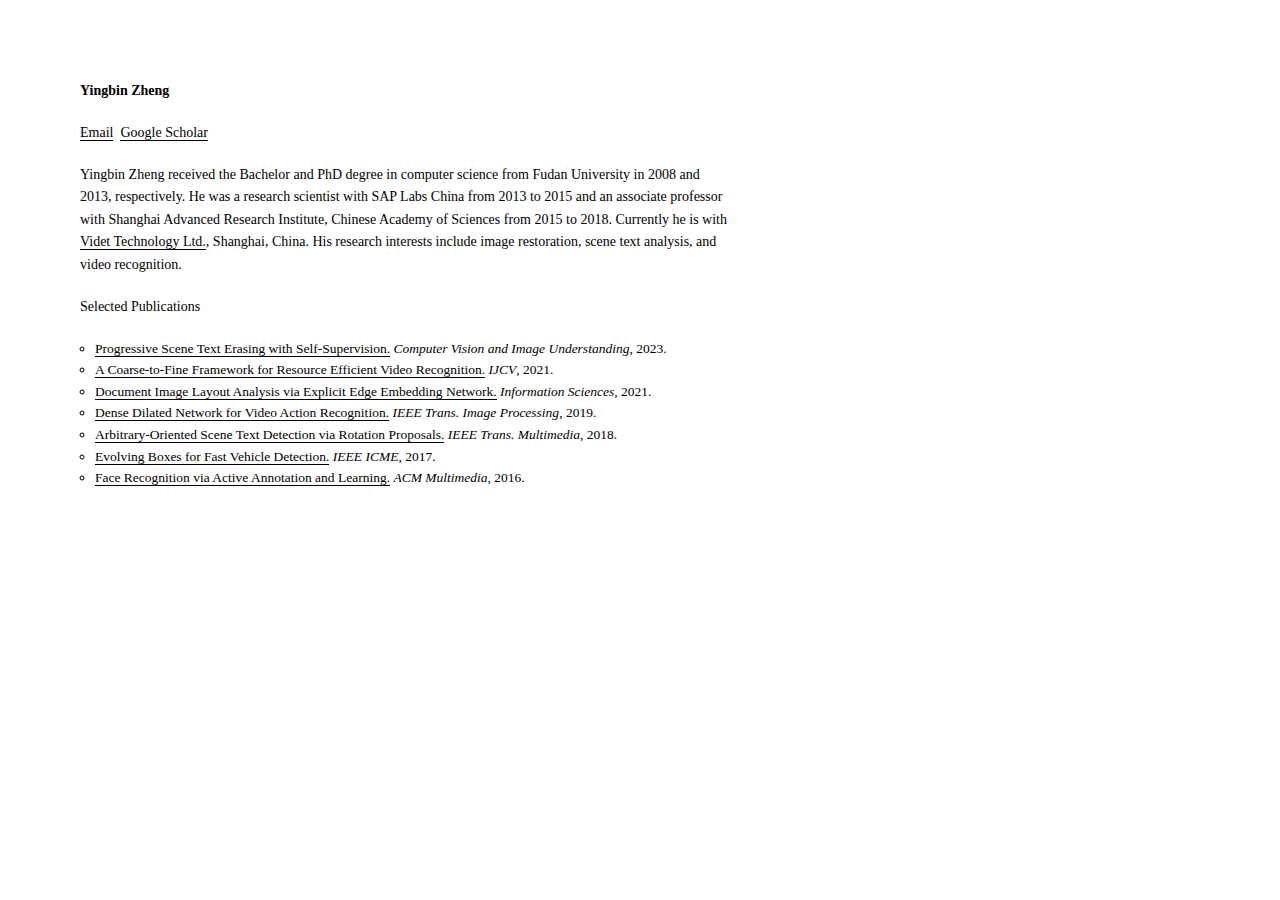
<file: index.html>
<!doctype html>
<html lang="en_US">
<meta charset="utf-8">
<title>Yingbin Zheng</title>
<link rel="stylesheet" href="./index_files/style.css">
<h1 id="post-2">Yingbin Zheng</h1>
<p><a href="mailto:yingbinzheng@gmail.com">Email</a>&ensp;<a href="https://scholar.google.com/citations?user=RmptOU8AAAAJ">Google Scholar</a></p>

<p>Yingbin Zheng received the Bachelor and PhD degree in computer science from Fudan University in 2008 and 2013, respectively. He was a research scientist with SAP Labs China from 2013 to 2015 and an associate professor with Shanghai Advanced Research Institute, Chinese Academy of Sciences from 2015 to 2018. Currently he is with <a href="https://www.videt.cn/">Videt Technology Ltd.</a>, Shanghai, China. His research interests include image restoration, scene text analysis, and video recognition.
</p>

<p>Selected Publications</p>
<ul>
    <li>
        <a href="https://arxiv.org/pdf/2207.11469.pdf">Progressive Scene Text Erasing with Self-Supervision.</a> <em>Computer Vision and Image Understanding</em>, 2023.
    </li>
    <li>
        <a href="./index_files/A_coarse-to-fine_framework_for_resource_efficient_video_recognition.pdf">A Coarse-to-Fine Framework for Resource Efficient Video Recognition.</a> <em>IJCV</em>, 2021.
    </li>
    <li>
        <a href="./index_files/e3net.pdf">Document Image Layout Analysis via Explicit Edge Embedding Network.</a> <em>Information Sciences</em>, 2021.
    </li>
    <li><a href="./index_files/ddn.pdf">Dense Dilated Network for Video Action Recognition.</a> <em>IEEE Trans. Image Processing</em>, 2019. </li>
    <li>
        <a href="./RRPN/">Arbitrary-Oriented Scene Text Detection via Rotation Proposals.</a> <em>IEEE Trans. Multimedia</em>, 2018.
    </li>
    <li>
        <a href="./EB/">Evolving Boxes for Fast Vehicle Detection.</a> <em>IEEE ICME</em>, 2017. 
    </li>
    <li>
        <a href="./mm16/">Face Recognition via Active Annotation and Learning.</a> <em>ACM Multimedia</em>, 2016. 
    </li>
</ul>
</file>
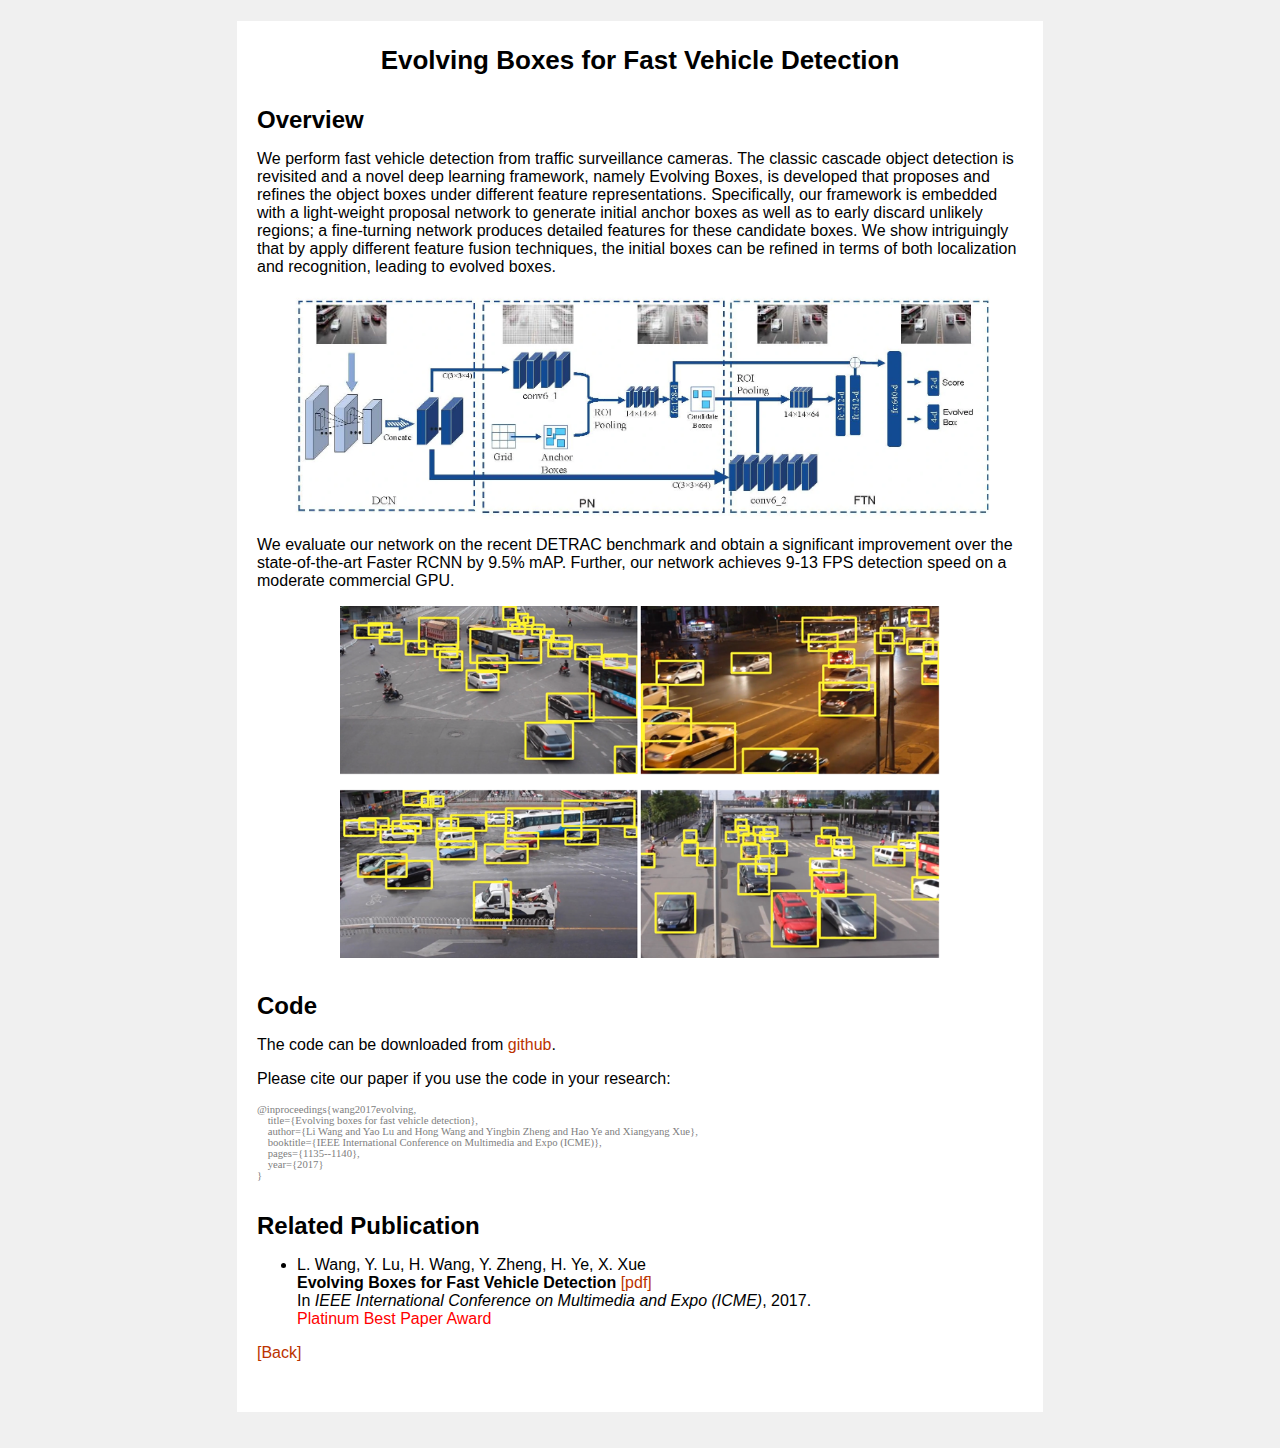
<file: EB/index.html>
<!DOCTYPE html PUBLIC "-//W3C//DTD HTML 4.0 Transitional//EN">
<html>
<head>
<meta http-equiv="Content-Type" content="text/html; charset=UTF-8">
<title>Evolving Boxes for Fast Vehicle Detection</title>
<meta content="Evolving Boxes for Fast Vehicle Detection" name="description">
<link href="./index_files/page_style.css" type="text/css" rel="stylesheet">
<!--link rel="icon" href="../zyb.ico" mce_href="zyb.ico" type="image/x-icon"-->
</head>

<body>
<div id="container" style="WIDTH: 766px">
	<div class="section" align="center">
	<br>
	<h1>Evolving Boxes for Fast Vehicle Detection</h1>
        </div>
	
	<div class="section">
<font size="3">
	<h2>Overview</h2>
	<p>We perform fast vehicle detection from traffic surveillance cameras. The classic cascade object detection is revisited and a novel deep learning framework, namely Evolving Boxes, is developed that proposes and refines the object boxes under different feature representations. Specifically, our framework is embedded with a light-weight proposal network to generate initial anchor boxes as well as to early discard unlikely regions; a fine-turning network produces detailed features for these candidate boxes. We show intriguingly that by apply different feature fusion techniques, the initial boxes can be refined in terms of both localization and recognition, leading to evolved boxes.<br> </p>
		
<p style="text-align: center">
<img src="./index_files/architecture.webp" width="700">
</p>
<p>We evaluate our network on the recent DETRAC benchmark and obtain a significant improvement over the state-of-the-art Faster RCNN by 9.5% mAP. Further, our network achieves 9-13 FPS detection speed on a moderate commercial GPU. <br> </p>
<p style="text-align: center">
<img src="./index_files/ebresult.webp" width="600">
</p>

<br>

<h2>Code</h2>
	
<p> The code can be downloaded from <a href="https://github.com/Willy0919/Evolving_Boxes.git">github</a>.</p>        
<p>Please cite our paper if you use the code in your research:
<pre>
<font style="color: grey; font-size:8pt; font-family: Verdana">@inproceedings{wang2017evolving,
    title={Evolving boxes for fast vehicle detection},
    author={Li Wang and Yao Lu and Hong Wang and Yingbin Zheng and Hao Ye and Xiangyang Xue},
    booktitle={IEEE International Conference on Multimedia and Expo (ICME)},
    pages={1135--1140},
    year={2017}
}
</font>
</pre>
</p>

	<h2>Related Publication</h2>
<ul>
<li>L. Wang, Y. Lu, H. Wang, Y. Zheng, H. Ye, X. Xue<br>
<b>Evolving Boxes for Fast Vehicle Detection</b> <a href="https://arxiv.org/pdf/1702.00254.pdf">[pdf]</a><br>
In <font style="font-style:italic;">IEEE International Conference on Multimedia and Expo (ICME)</font>, 2017. <br>
<font color=red>Platinum Best Paper Award</font>
</li>
</ul>	
	</font>
	<font size="3"><a href="../">[Back]</a></font>
</div>
</body>

</html>
</file>
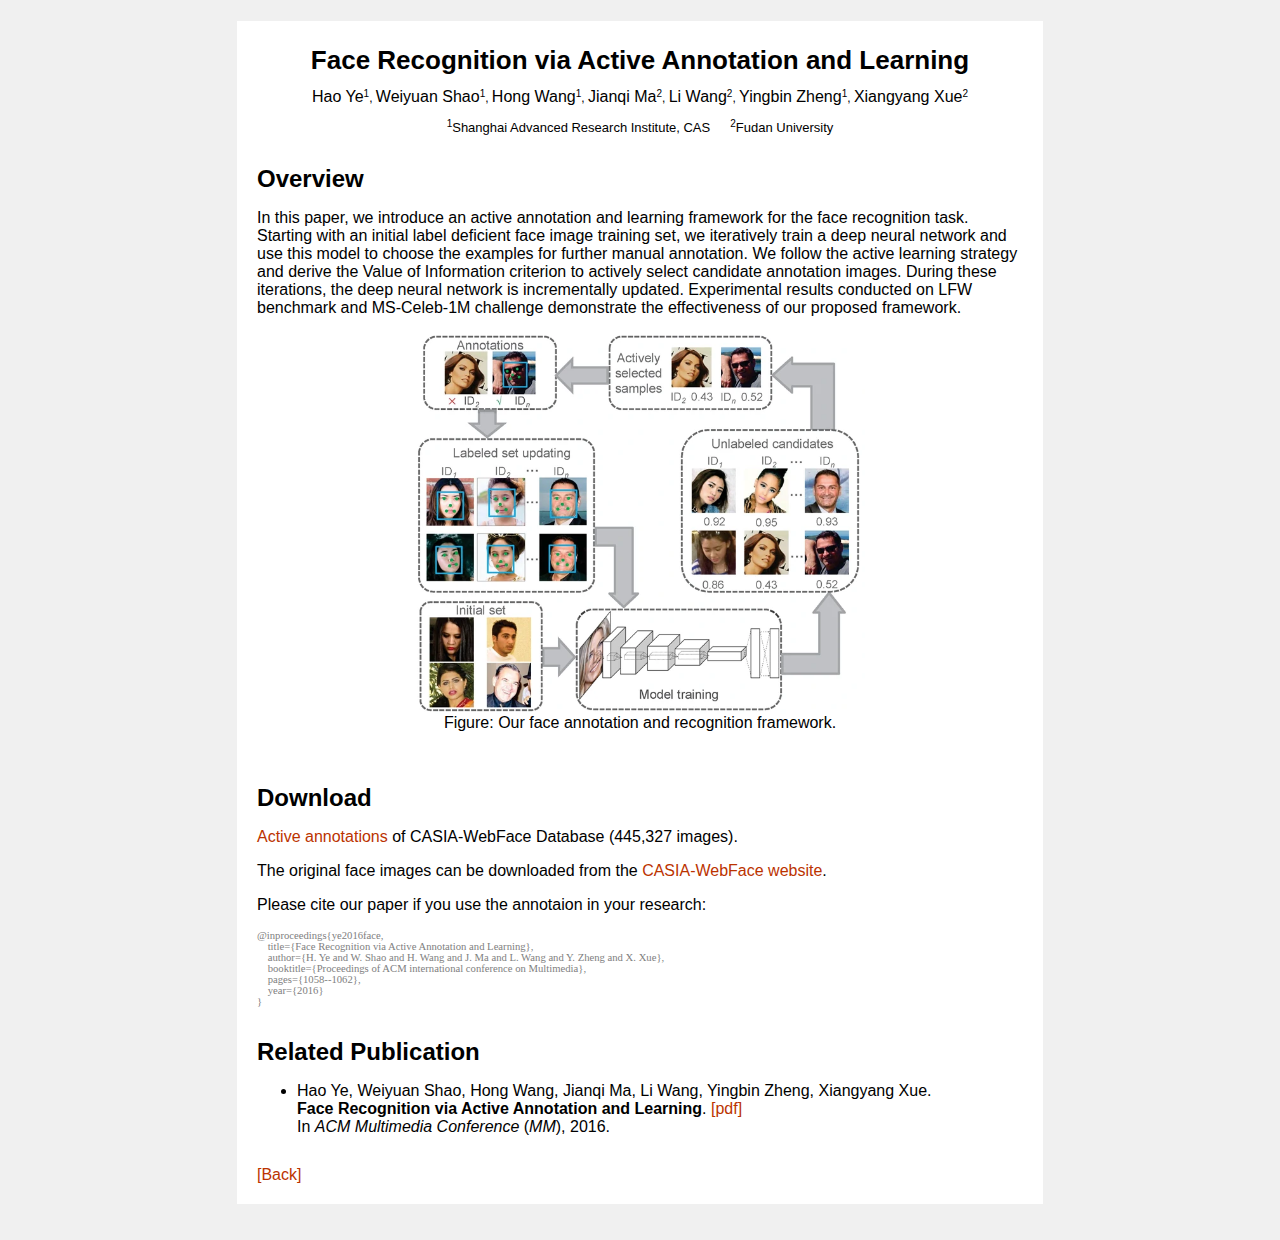
<file: mm16/index.html>
<!DOCTYPE html PUBLIC "-//W3C//DTD HTML 4.0 Transitional//EN">
<html>
<head>
<title>Face Recognition via Active Annotation and Learning</title>
<meta http-equiv="Content-Type" content="text/html; charset=UTF-8">
<meta content="Face Recognition via Active Annotation and Learning" name="description">
<link href="./index_files/page_style.css" type="text/css" rel="stylesheet">
</head>

<body>
<div id="container" style="WIDTH: 766px">
	<div class="section" align="center">
	<br>
	<h1>Face Recognition via Active Annotation and Learning</h1>
        <p><font size="3">Hao Ye</font><sup>1</sup>, <font size="3">Weiyuan Shao</font><sup>1</sup>, 
<font size="3">Hong Wang</font><sup>1</sup>, <font size="3">Jianqi Ma</font><sup>2</sup>, <font size="3">Li Wang</font><sup>2</sup>, 
<font size="3">Yingbin Zheng</font><sup>1</sup>, <font size="3">Xiangyang Xue</font><sup>2</sup></p>
        <p><sup>1</sup><font size="2">Shanghai Advanced Research Institute, CAS</font>&nbsp&nbsp&nbsp&nbsp&nbsp&nbsp<sup>2</sup><font size="2">Fudan University</font></p>
        </div>	
	
<div class="section">
<font size="3">
	<h2>Overview</h2>
	<p>In this paper, we introduce an active annotation and learning framework for the face recognition task. Starting with an initial label deficient face image training set, we iteratively train a deep neural network and use this model to choose the examples for further manual annotation. We follow the active learning strategy and derive the Value of Information criterion to actively select candidate annotation images. During these iterations, the deep neural network is incrementally updated. Experimental results conducted on LFW benchmark and MS-Celeb-1M challenge demonstrate the effectiveness of our proposed framework. <br> </p>
	
<p style="text-align: center"><img src="./index_files/overview.webp" width="450"><br>
Figure: Our face annotation and recognition framework. </p>

<br><br>
	<h2>Download</h2>
	<p> <a href="./index_files/mm16-face-v1.tar"> Active annotations</a>  of CASIA-WebFace Database (445,327 images).</p>
<p>The original face images can be downloaded from the <a href="http://www.cbsr.ia.ac.cn/english/CASIA-WebFace-Database.html">CASIA-WebFace website</a>.</p>        
<p>Please cite our paper if you use the annotaion in your research:
<pre>
<font style="color: grey; font-size:8pt; font-family: Verdana">@inproceedings{ye2016face,
    title={Face Recognition via Active Annotation and Learning},
    author={H. Ye and W. Shao and H. Wang and J. Ma and L. Wang and Y. Zheng and X. Xue},
    booktitle={Proceedings of ACM international conference on Multimedia},
    pages={1058--1062},
    year={2016}
}
</font>
</pre>
</p>
	<h2>Related Publication</h2>
<ul>
<li>
Hao Ye, Weiyuan Shao, Hong Wang, Jianqi Ma, Li Wang, Yingbin Zheng, Xiangyang Xue.<br>
<strong> Face Recognition via Active Annotation and Learning</strong>. <a href="./index_files/mm16.pdf">[pdf]</a><br>
In <em>ACM Multimedia Conference</em> (<em>MM</em>), 2016. 
</li>
</ul>
</font>
</div>
<font size="3"><a href="../">[Back]</a></font>
</div>
</body>

</html>
</file>
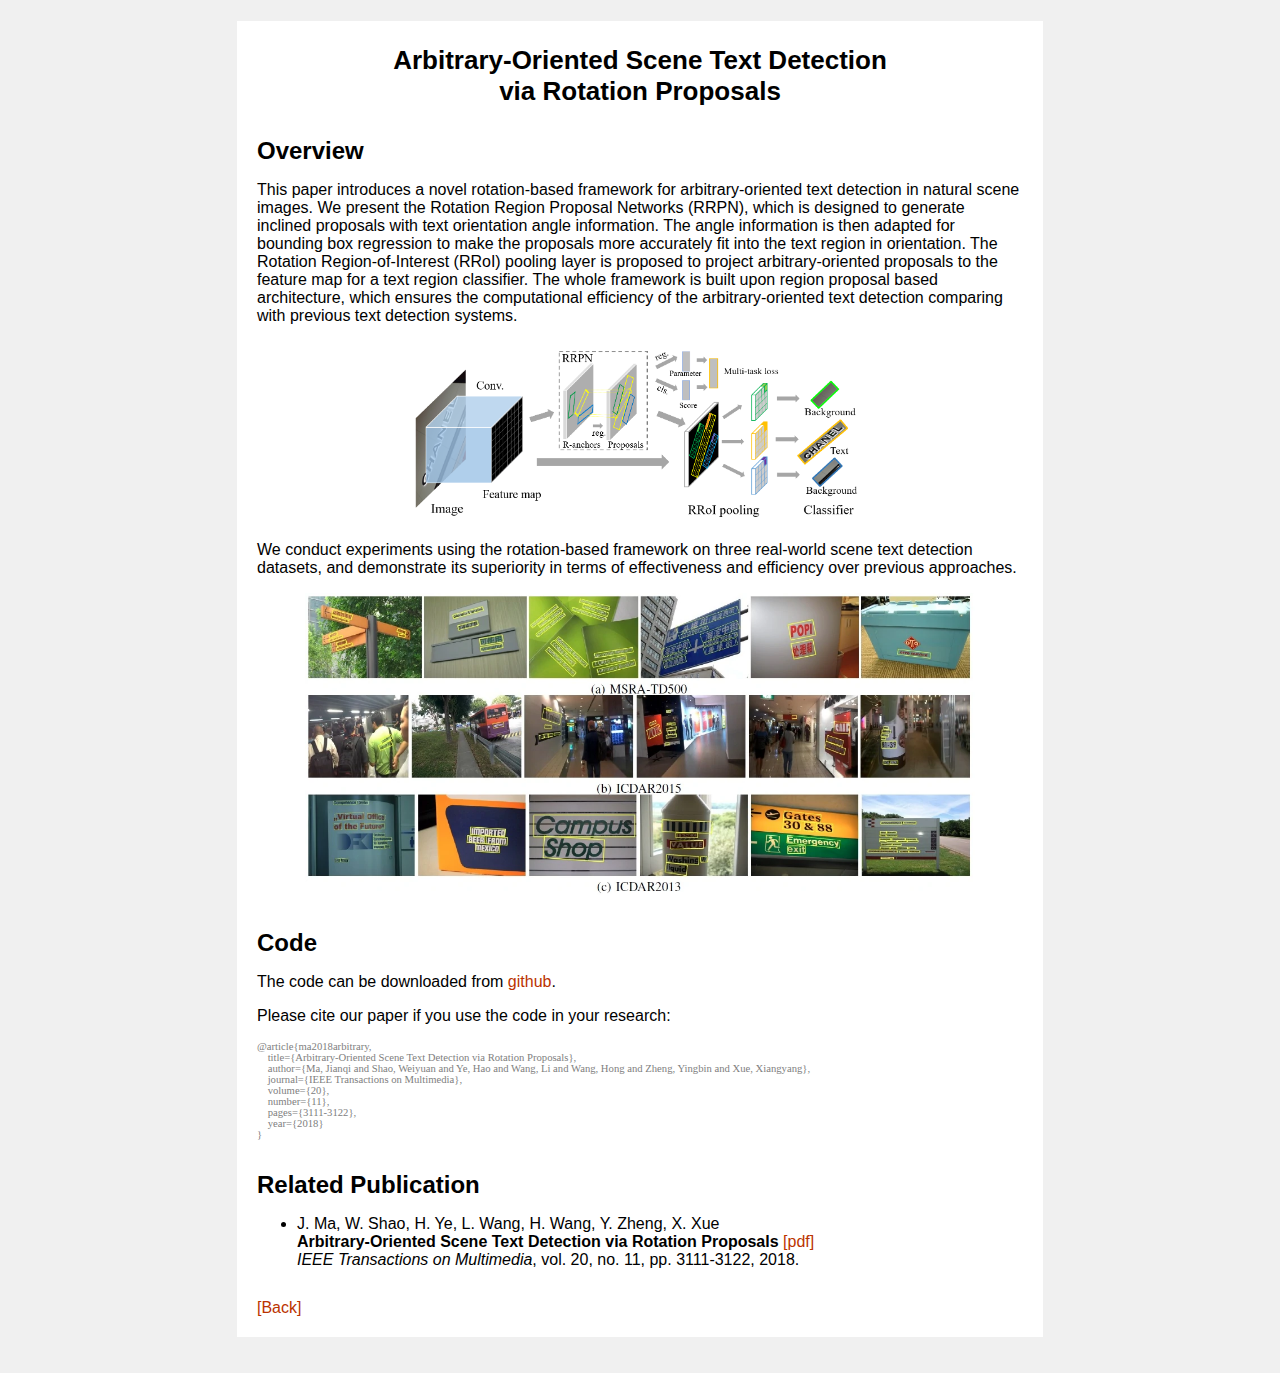
<file: RRPN/index.html>
<!DOCTYPE html PUBLIC "-//W3C//DTD HTML 4.0 Transitional//EN">
<html>
<head>
<title>Arbitrary-Oriented Scene Text Detection via Rotation Proposals</title>
<meta http-equiv="Content-Type" content="text/html; charset=UTF-8">
<meta content="Arbitrary-Oriented Scene Text Detection via Rotation Proposals" name="description">
<link href="./index_files/page_style.css" type="text/css" rel="stylesheet">
</head>
<body>

<div id="container" style="WIDTH: 766px">
	<div class="section" align="center">
	<br>
	<h1>Arbitrary-Oriented Scene Text Detection <br>via Rotation Proposals</h1>
    </div>
	
	<div class="section">
<font size="3">
	<h2>Overview</h2>
	<p>This paper introduces a novel rotation-based framework for arbitrary-oriented text detection in natural scene images. We present the Rotation Region Proposal Networks (RRPN), which is designed to generate inclined proposals with text orientation angle information. The angle information is then adapted for bounding box regression to make the proposals more accurately fit into the text region in orientation. The Rotation Region-of-Interest (RRoI) pooling layer is proposed to project arbitrary-oriented proposals to the feature map for a text region classifier. The whole framework is built upon region proposal based architecture, which ensures the computational efficiency of the arbitrary-oriented text detection comparing with previous text detection systems. <br> </p>
		
<p style="text-align: center">
<img src="./index_files/rrpn.webp" width="450">
</p>
<p>We conduct experiments using the rotation-based framework on three real-world scene text detection datasets, and demonstrate its superiority in terms of effectiveness and efficiency over previous approaches. <br> </p>
<p style="text-align: center">
<img src="./index_files/rrpnresult.webp" width="670">
</p>
<p style="text-align: center">
</p>
<br>

<h2>Code</h2>
	
<p> The code can be downloaded from <a href="https://github.com/mjq11302010044/RRPN.git">github</a>.</p>        
<p>Please cite our paper if you use the code in your research:
<pre>
<font style="color: grey; font-size:8pt; font-family: Verdana">@article{ma2018arbitrary,
    title={Arbitrary-Oriented Scene Text Detection via Rotation Proposals},
    author={Ma, Jianqi and Shao, Weiyuan and Ye, Hao and Wang, Li and Wang, Hong and Zheng, Yingbin and Xue, Xiangyang},
    journal={IEEE Transactions on Multimedia},
    volume={20}, 
    number={11}, 
    pages={3111-3122}, 
    year={2018}
}
</font>
</pre>
</p>

<h2>Related Publication</h2>
<ul>
<li>J. Ma, W. Shao, H. Ye, L. Wang, H. Wang, Y. Zheng, X. Xue<br>
<b>Arbitrary-Oriented Scene Text Detection via Rotation Proposals</b> <a href="https://arxiv.org/pdf/1703.01086.pdf">[pdf]</a><br>
<em>IEEE Transactions on Multimedia</em>, vol. 20, no. 11, pp. 3111-3122, 2018. </li> 
</ul>		
	</font>
	</div>

<font size="3"><a href="../">[Back]</a></font>
</div>
</body>

</html>
</file>
<file: index_files/style.css>
/*   
Theme Name: Dogma
Theme URI: http://maartenpkappert.nl/dogma/
Description: An extremely minimalist theme, following all ground rules of the minimalist web design 'dogma'. It is designed for lengthier, text-driven articles. The theme keeps every design aspect to a minimum: 1 single page design for every page, with the archive and links to other pages ever present; 1 column; 1 typeface in 1 color, 1 size and 2 weights; No 'homepage' in the classic sense; No header; No footer; No logo; No search functionality; No date mentions; No author name; No commenting; No separate archive page... Just the articles.
Author: Maarten P. Kappert, Leendert Ullersma
Author URI: http://maartenpkappert.nl/dogma/
Tags: light, white, one-column
This theme is uncopyrighted, free, and offered as is.

.38.5
*/

body {
    width: 46.5em;
    margin: 0 0 40px 80px;
    font: 14px/1.6em Circular, Georgia, serif;
}

h1 {
    margin: 80px 0 1.4em 0;
    font: 15px/1.6em Circular, Georgia, serif;
    font-size: 1em;
    font-weight: bold;
}

h2 {
    margin: 0 0 1.4em 0;
    font-size: 1em;
    font-weight: bold;
}

h3 {
    margin: 120px 0 1.4em 0;
    font-size: 1em;
    font-weight: bold;
}

h4 {
    margin: 120px 0 1.4em 0;
    font-size: 1em;
    font-weight: bold;
}

p {
    margin: 0 0 1.4em 0
}

a {
    color: #000;
    border-bottom: 1px solid #000;
    text-decoration: none;
}

a.no-border {
    border-bottom: 0;
}

a.marklet {
    border: 1px solid;
    padding: 0 3px 0 3px;
}

.wp-caption-text {
    font-style: italic;
}

ul,
ol {
    margin: 0 0 1.4em 0;
    padding: 0;
    font: 13.5px/1.6em Circular, Georgia, serif;
}

ul {
    margin: 0 0 1.4em 15px;
}

ul li {
    list-style: circle;
    margin: 0
}

ol li {
    list-style: decimal;
    margin: 0;
    list-style-position: inside;
}

ul.l,
ul.f {
    margin-left: 0;
}

ul.l li,
ul.f li {
    list-style: none;
    margin: 0;
    padding: 0
}

blockquote {
    margin: 0;
    font-style: italic;
}

@media (max-width: 650px) {
    body {
        width: 75%;
        margin: 0 0 15% 15%
    }

    h1,
    h2 {
        margin-top: 15%
    }
}

@media (max-width: 480px) {
    body {
        width: 80%;
        margin: 0 0 10% 10%;
        font-size: 14px;
        line-height: 1.7em
    }

    h1,
    h2 {
        margin-top: 10%
    }
}
</file>
<file: EB/index_files/page_style.css>
BODY {
	BORDER-RIGHT: 0px; PADDING-RIGHT: 0px; BORDER-TOP: #666 0px solid;   ; PADDING-LEFT: 0px; FONT-SIZE: 12px; BACKGROUND: #F0F0F0; PADDING-BOTTOM: 15px; MARGIN: 0px; BORDER-LEFT: 0px; PADDING-TOP: 0px; BORDER-BOTTOM: 0px; FONT-FAMILY: Arial, Helvetica, sans-serif; TEXT-ALIGN: center
}
H1 {
	PADDING-RIGHT: 0px; PADDING-LEFT: 0px; PADDING-BOTTOM: 0px; MARGIN: 0px 0px 5px; COLOR: #000; FONT-SIZE: 26px; PADDING-TOP: 0px; BORDER-BOTTOM: #000000 0px solid
}
H2 {
	PADDING-RIGHT: 0px; PADDING-LEFT: 0px; FONT-WEIGHT: bold; PADDING-BOTTOM: 0px; MARGIN: 0px; COLOR: #000; PADDING-TOP: 0px
}
H4 {
	PADDING-RIGHT: 0px; PADDING-LEFT: 0px; FONT-SIZE: 16px; COLOR: #000; FONT-WEIGHT: bold; PADDING-BOTTOM: 0px; MARGIN: 0px; PADDING-TOP: 0px
}
A {
	COLOR: #bb3300; TEXT-DECORATION: none
}
A:hover {
	TEXT-DECORATION: underline
}
#container {
	BORDER-RIGHT: #F0F0F0 1px solid; PADDING-RIGHT: 20px; BORDER-TOP: #F0F0F0 1px solid; PADDING-LEFT: 20px; BACKGROUND: #fff; PADDING-BOTTOM: 20px; MARGIN: 20px auto; BORDER-LEFT: #F0F0F0 1px solid; WIDTH: 650px; PADDING-TOP: 10px; BORDER-BOTTOM: #F0F0F0 1px solid; TEXT-ALIGN: left
}
.dataBox {
	BORDER-RIGHT: #fff 1px solid; PADDING-RIGHT: 15px; BORDER-TOP: #fff 1px solid; PADDING-LEFT: 15px; BACKGROUND: #ddd; MARGIN-BOTTOM: 20px; PADDING-BOTTOM: 15px; BORDER-LEFT: #fff 1px solid; PADDING-TOP: 15px; BORDER-BOTTOM: #fff 1px solid;  FONT-FAMILY: Arial, Helvetica, sans-serif;
}
.section {
	PADDING-RIGHT: 0px; PADDING-LEFT: 0px; MARGIN-BOTTOM: 30px; PADDING-BOTTOM: 0px; PADDING-TOP: 0px
}
.concept {
	PADDING-RIGHT: 0px; PADDING-LEFT: 0px; MARGIN-BOTTOM: 20px; PADDING-BOTTOM: 0px; PADDING-TOP: 0px
}
.concept H2 {
	PADDING-RIGHT: 0px; PADDING-LEFT: 0px; PADDING-BOTTOM: 0px; MARGIN: 0px; PADDING-TOP: 0px
}
.concept P {
	PADDING-RIGHT: 0px; PADDING-LEFT: 0px; PADDING-BOTTOM: 0px; MARGIN: 0px; PADDING-TOP: 0px
}
.footer {
	PADDING-RIGHT: 0px; BORDER-TOP: #000000 1px solid; PADDING-LEFT: 0px; PADDING-BOTTOM: 0px; MARGIN: 30px 0px 0px; PADDING-TOP: 0px
}
.footer P {
	BORDER-RIGHT: 0px; PADDING-RIGHT: 0px; BORDER-TOP: 0px; PADDING-LEFT: 0px; FONT-SIZE: 10px; PADDING-BOTTOM: 0px; MARGIN: 0px; BORDER-LEFT: 0px; PADDING-TOP: 0px; BORDER-BOTTOM: 0px
}
OL {
	PADDING-LEFT: 15px
}
</file>
<file: mm16/index_files/page_style.css>
BODY {
	BORDER-RIGHT: 0px; PADDING-RIGHT: 0px; BORDER-TOP: #666 0px solid;   ; PADDING-LEFT: 0px; FONT-SIZE: 12px; BACKGROUND: #F0F0F0; PADDING-BOTTOM: 15px; MARGIN: 0px; BORDER-LEFT: 0px; PADDING-TOP: 0px; BORDER-BOTTOM: 0px; FONT-FAMILY: Arial, Helvetica, sans-serif; TEXT-ALIGN: center
}
H1 {
	PADDING-RIGHT: 0px; PADDING-LEFT: 0px; PADDING-BOTTOM: 0px; MARGIN: 0px 0px 5px; COLOR: #000; FONT-SIZE: 26px; PADDING-TOP: 0px; BORDER-BOTTOM: #000000 0px solid
}
H2 {
	PADDING-RIGHT: 0px; PADDING-LEFT: 0px; FONT-WEIGHT: bold; PADDING-BOTTOM: 0px; MARGIN: 0px; COLOR: #000; PADDING-TOP: 0px
}
H4 {
	PADDING-RIGHT: 0px; PADDING-LEFT: 0px; FONT-SIZE: 16px; COLOR: #000; FONT-WEIGHT: bold; PADDING-BOTTOM: 0px; MARGIN: 0px; PADDING-TOP: 0px
}
A {
	COLOR: #bb3300; TEXT-DECORATION: none
}
A:hover {
	TEXT-DECORATION: underline
}
#container {
	BORDER-RIGHT: #F0F0F0 1px solid; PADDING-RIGHT: 20px; BORDER-TOP: #F0F0F0 1px solid; PADDING-LEFT: 20px; BACKGROUND: #fff; PADDING-BOTTOM: 20px; MARGIN: 20px auto; BORDER-LEFT: #F0F0F0 1px solid; WIDTH: 650px; PADDING-TOP: 10px; BORDER-BOTTOM: #F0F0F0 1px solid; TEXT-ALIGN: left
}
.dataBox {
	BORDER-RIGHT: #fff 1px solid; PADDING-RIGHT: 15px; BORDER-TOP: #fff 1px solid; PADDING-LEFT: 15px; BACKGROUND: #ddd; MARGIN-BOTTOM: 20px; PADDING-BOTTOM: 15px; BORDER-LEFT: #fff 1px solid; PADDING-TOP: 15px; BORDER-BOTTOM: #fff 1px solid;  FONT-FAMILY: Arial, Helvetica, sans-serif;
}
.section {
	PADDING-RIGHT: 0px; PADDING-LEFT: 0px; MARGIN-BOTTOM: 30px; PADDING-BOTTOM: 0px; PADDING-TOP: 0px
}
.concept {
	PADDING-RIGHT: 0px; PADDING-LEFT: 0px; MARGIN-BOTTOM: 20px; PADDING-BOTTOM: 0px; PADDING-TOP: 0px
}
.concept H2 {
	PADDING-RIGHT: 0px; PADDING-LEFT: 0px; PADDING-BOTTOM: 0px; MARGIN: 0px; PADDING-TOP: 0px
}
.concept P {
	PADDING-RIGHT: 0px; PADDING-LEFT: 0px; PADDING-BOTTOM: 0px; MARGIN: 0px; PADDING-TOP: 0px
}
.footer {
	PADDING-RIGHT: 0px; BORDER-TOP: #000000 1px solid; PADDING-LEFT: 0px; PADDING-BOTTOM: 0px; MARGIN: 30px 0px 0px; PADDING-TOP: 0px
}
.footer P {
	BORDER-RIGHT: 0px; PADDING-RIGHT: 0px; BORDER-TOP: 0px; PADDING-LEFT: 0px; FONT-SIZE: 10px; PADDING-BOTTOM: 0px; MARGIN: 0px; BORDER-LEFT: 0px; PADDING-TOP: 0px; BORDER-BOTTOM: 0px
}
OL {
	PADDING-LEFT: 15px
}
</file>
<file: RRPN/index_files/page_style.css>
BODY {
	BORDER-RIGHT: 0px; PADDING-RIGHT: 0px; BORDER-TOP: #666 0px solid;   ; PADDING-LEFT: 0px; FONT-SIZE: 12px; BACKGROUND: #F0F0F0; PADDING-BOTTOM: 15px; MARGIN: 0px; BORDER-LEFT: 0px; PADDING-TOP: 0px; BORDER-BOTTOM: 0px; FONT-FAMILY: Arial, Helvetica, sans-serif; TEXT-ALIGN: center
}
H1 {
	PADDING-RIGHT: 0px; PADDING-LEFT: 0px; PADDING-BOTTOM: 0px; MARGIN: 0px 0px 5px; COLOR: #000; FONT-SIZE: 26px; PADDING-TOP: 0px; BORDER-BOTTOM: #000000 0px solid
}
H2 {
	PADDING-RIGHT: 0px; PADDING-LEFT: 0px; FONT-WEIGHT: bold; PADDING-BOTTOM: 0px; MARGIN: 0px; COLOR: #000; PADDING-TOP: 0px
}
H4 {
	PADDING-RIGHT: 0px; PADDING-LEFT: 0px; FONT-SIZE: 16px; COLOR: #000; FONT-WEIGHT: bold; PADDING-BOTTOM: 0px; MARGIN: 0px; PADDING-TOP: 0px
}
A {
	COLOR: #bb3300; TEXT-DECORATION: none
}
A:hover {
	TEXT-DECORATION: underline
}
#container {
	BORDER-RIGHT: #F0F0F0 1px solid; PADDING-RIGHT: 20px; BORDER-TOP: #F0F0F0 1px solid; PADDING-LEFT: 20px; BACKGROUND: #fff; PADDING-BOTTOM: 20px; MARGIN: 20px auto; BORDER-LEFT: #F0F0F0 1px solid; WIDTH: 650px; PADDING-TOP: 10px; BORDER-BOTTOM: #F0F0F0 1px solid; TEXT-ALIGN: left
}
.dataBox {
	BORDER-RIGHT: #fff 1px solid; PADDING-RIGHT: 15px; BORDER-TOP: #fff 1px solid; PADDING-LEFT: 15px; BACKGROUND: #ddd; MARGIN-BOTTOM: 20px; PADDING-BOTTOM: 15px; BORDER-LEFT: #fff 1px solid; PADDING-TOP: 15px; BORDER-BOTTOM: #fff 1px solid;  FONT-FAMILY: Arial, Helvetica, sans-serif;
}
.section {
	PADDING-RIGHT: 0px; PADDING-LEFT: 0px; MARGIN-BOTTOM: 30px; PADDING-BOTTOM: 0px; PADDING-TOP: 0px
}
.concept {
	PADDING-RIGHT: 0px; PADDING-LEFT: 0px; MARGIN-BOTTOM: 20px; PADDING-BOTTOM: 0px; PADDING-TOP: 0px
}
.concept H2 {
	PADDING-RIGHT: 0px; PADDING-LEFT: 0px; PADDING-BOTTOM: 0px; MARGIN: 0px; PADDING-TOP: 0px
}
.concept P {
	PADDING-RIGHT: 0px; PADDING-LEFT: 0px; PADDING-BOTTOM: 0px; MARGIN: 0px; PADDING-TOP: 0px
}
.footer {
	PADDING-RIGHT: 0px; BORDER-TOP: #000000 1px solid; PADDING-LEFT: 0px; PADDING-BOTTOM: 0px; MARGIN: 30px 0px 0px; PADDING-TOP: 0px
}
.footer P {
	BORDER-RIGHT: 0px; PADDING-RIGHT: 0px; BORDER-TOP: 0px; PADDING-LEFT: 0px; FONT-SIZE: 10px; PADDING-BOTTOM: 0px; MARGIN: 0px; BORDER-LEFT: 0px; PADDING-TOP: 0px; BORDER-BOTTOM: 0px
}
OL {
	PADDING-LEFT: 15px
}
</file>
